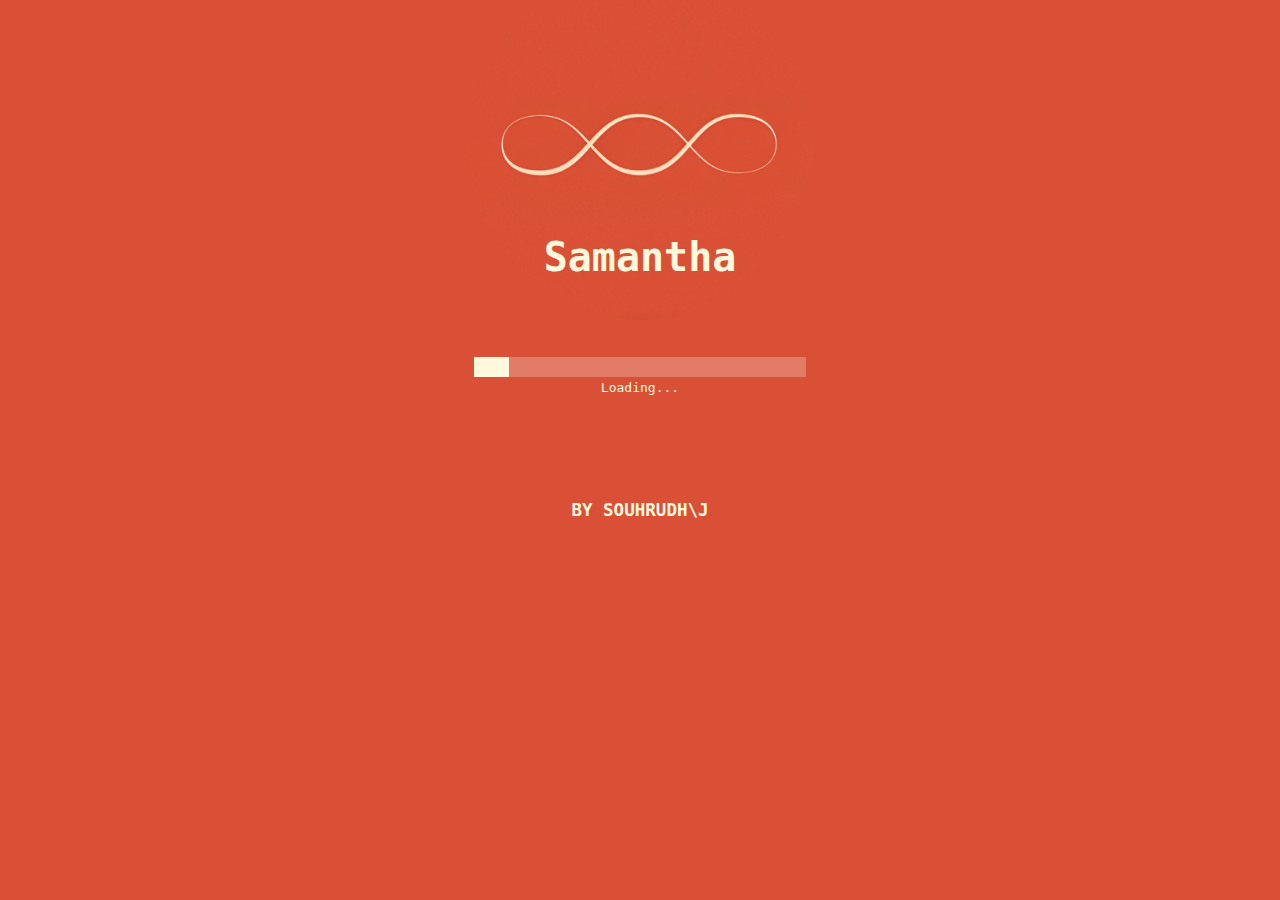
<file: index.html>
<!DOCTYPE html>
<html lang="en">
<head>
  <meta charset="UTF-8">
  <meta name="viewport" content="width=device-width, initial-scale=1.0">
  <title>Samantha</title>
  <link rel="stylesheet" href="styles.css">
</head>
<body>
  <div class="container">
    <div class="logo">
      <img src="img/Samantha_enhanced.jpg" alt="Profile Photo" >
      <h1>Samantha</h1>
      </div>
  
    <div class="progress-container">
      <div class="progress-bar"></div> 
    </div>

    <div>
      <p id="loading-text">Loading... </p>
    </div>

    <div class="branding">
      <h3>BY SOUHRUDH\J</h3>
    </div>
    
    <script src="script.js"></script>
</div>

</body>
</html>
</file>
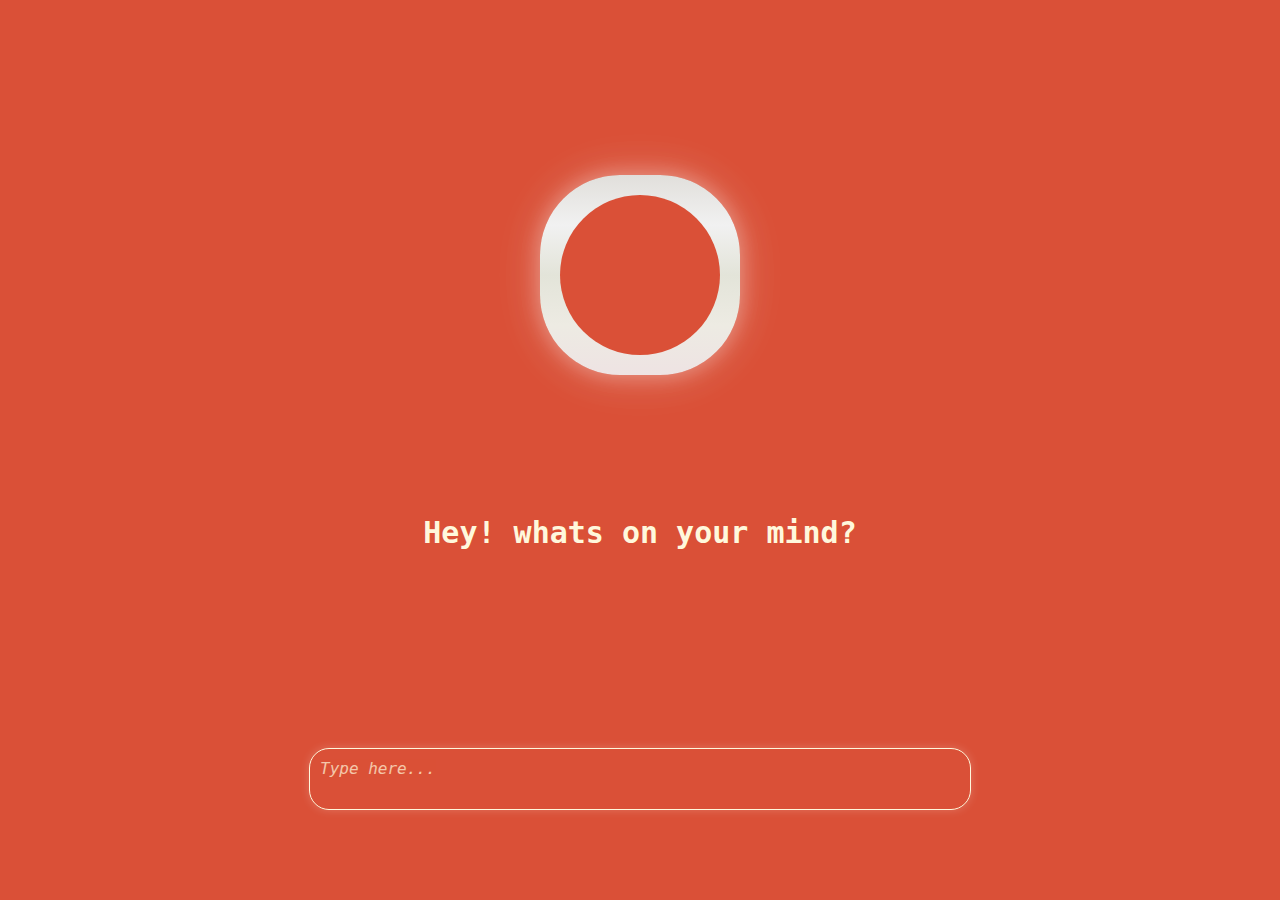
<file: samanthaChat.html>
<!DOCTYPE html>
<html lang="en">
<head>
    <meta charset="UTF-8">
    <meta name="viewport" content="width=device-width, initial-scale=1.0">
    <title>samanthaChat</title>
    <link rel="stylesheet" href="style.css">
</head>
<body>
    <div class="container"></div>
   
    <div class="welcome-msg">
        <h1 id="hey">Hey! whats on your mind?</h1>
    </div>

    <div class="chat-container">
        <textarea class="chat-input" placeholder="Type here..."></textarea>
    </div>

    <div class="messages-container">
    
    </div>
    
    <script src="chat.js"></script>
</body>
</html>
</file>
<file: styles.css>
body {
  margin: 0;
  padding: 0;
  display: flex;
  flex-direction: column;
  justify-content: center;
  align-items: center;
  height: 100vh;
  background: #da5037; /* Orange background */
  
  font-family: "Share Tech Mono", monospace;
  color: #fff8dc; /* Whitish-yellow text */
}

.container {
  margin-bottom: auto;
  display: flex; 
  flex-direction: column;
  justify-content: center;
  align-items: center;
  }
.logo {
  text-align: center;

}
.logo img {
  width: 350px;
  height: 350px;
  border-radius: 50%;
  object-fit: cover;
  position: relative;
  bottom: 30px;
  border: 5px solid var(--accent-color);
  transition: all 0.3s ease;
}
.logo h1 {
  font-size: 40px;
  margin-top: auto;
  color: #fff8dc;
  position: relative;
  
  bottom: 120px;
}
@keyframes progressAnimation {
  0% {
    width: 0%;
  }
  100% {
    width: 100%;
  }
}
.progress-container {
  
  width: 95%;
  height: 20px;
  background-color: rgb(241, 228, 213,0.3); /* Light beige background */
  border-radius: 0px;
  overflow: hidden;
  display: flex;
  align-items: center;
  position: relative;

  bottom: 70px;
  
}

.progress-bar {
  
  height: 100%;
  background-color: #fff8dc; /* Whitish yellow */
  border-radius: 0px;
  transition: width 0.1s ease-in-out; /*  progress change */
}

  #loading-text {
    position: relative;
  display: flex;
  place-items: center ;
    font-size: 13px;
    color: #fff8dc; 
    bottom: 195%;
    
  }
.branding{
  font-size: 15px;
  margin-top: auto;
  color: #fff8dc;
  position: relative;
  
  bottom: 1%;
  
}
</file>
<file: style.css>
body {
    display: grid;
    place-items: center;
    min-height: 100vh;
    background: #da5037;
    margin: 0;
    overflow: hidden;
    font-family: "Share Tech Mono", monospace;
    color: #fff8dc;
}

.container {
    position: relative;
    width: 200px;
    height: 200px;
    background: linear-gradient(#e1dfdb, #f1f1f1, #e3e4d9, #edebe3, #eee3e3);
    border-radius: 40%;
    animation: anim 3s linear infinite;
    box-shadow: 
        0 0 20px rgba(255, 255, 255, 0.3),
        0 0 40px rgba(255, 255, 255, 0.2),
        0 0 60px rgba(255, 255, 255, 0.1);
    transition: all 0.5s ease-out;
}

.container::after {
    content: '';
    position: absolute;
    top: 20px;
    left: 20px;
    right: 20px;
    bottom: 20px;
    background: #da5037;
    border-radius: 50%;
}

.container.minimized {
    transform: translateY(-250px) scale(0.5);
    margin-bottom: -100px;
}

@keyframes anim {
    0% { transform: rotate(0deg); }
    100% { transform: rotate(360deg); }
}

.chat-input {
    position: absolute;
    bottom: 10%;
    left: 50%;
    transform: translateX(-50%);
    width: 50%;
    height: 40px;
    background: transparent;
    color: #fff8dc;
    border: 1px solid #fff8dc;
    border-radius: 20px;
    font-size: 16px;
    padding: 10px;
    outline: none;
    resize: none; 
    font-family: "Share Tech Mono", monospace;
    box-shadow: 0 0 10px rgba(255, 255, 255, 0.2);
}

.chat-input::placeholder {
    color: #fff8dc;
    opacity: 0.7;
    font-style: italic;
}

.chat-input:focus {
    border-color: #f1d3a1;
    box-shadow: 0 0 15px rgba(255, 255, 255, 0.5);
}

.messages-container {
    position: absolute;
    top: 50%;
    left: 50%;
    transform: translate(-50%, -50%);
    width: 50%;
    height: 50%;
    overflow-y: auto;
    display: flex;
    flex-direction: column;
    z-index: 10;
    scrollbar-width: thin;
    scrollbar-color: rgba(255,255,255,0.3) transparent;
    
}

.messages-container::-webkit-scrollbar {
    width: 6px;
}

.messages-container::-webkit-scrollbar-thumb {
    background-color: rgba(255,255,255,0.3);
    border-radius: 3px;
}

.message-bubble {
    margin: 5px;
    padding: 10px;
    border-radius: 15px;
    align-self: flex-start;
    max-width: 80%;
    word-wrap: break-word;  
    opacity: 0;
    transform: translateY(20px);
    animation: fadeIn 0.5s ease-out forwards;
}
@keyframes fadeIn {
    from {
        opacity: 0;
        transform: translateY(20px);
    }
    to {
        opacity: 1;
        transform: translateY(0);
    }
}
.user-message {
    color: #fff8dc;
    align-self: flex-end;
    background: transparent;
    border: 1px solid #fff8dc;
    margin-left: auto;
}

.bot-message {
    color: #fff8dc;
    align-self: flex-start;
    background: transparent;
    border: 1px solid #fff8dc;
    margin-right: auto;
    animation-delay: 0.2s;
}

.welcome-msg {
    position: absolute;
    top: 55%;
    left: 50%;
    transform: translateX(-50%);
    font-size: 15px;
    color: #fff8dc;
    opacity: 1;
    transition: opacity 0.5s ease-in-out;
    text-align: center;
}

.welcome-msg.fade-out {
    opacity: 0;
}
.container-small {
    width: 100px !important;  
    height: 100px !important; 
    margin-top: -150px !important;
}
</file>
